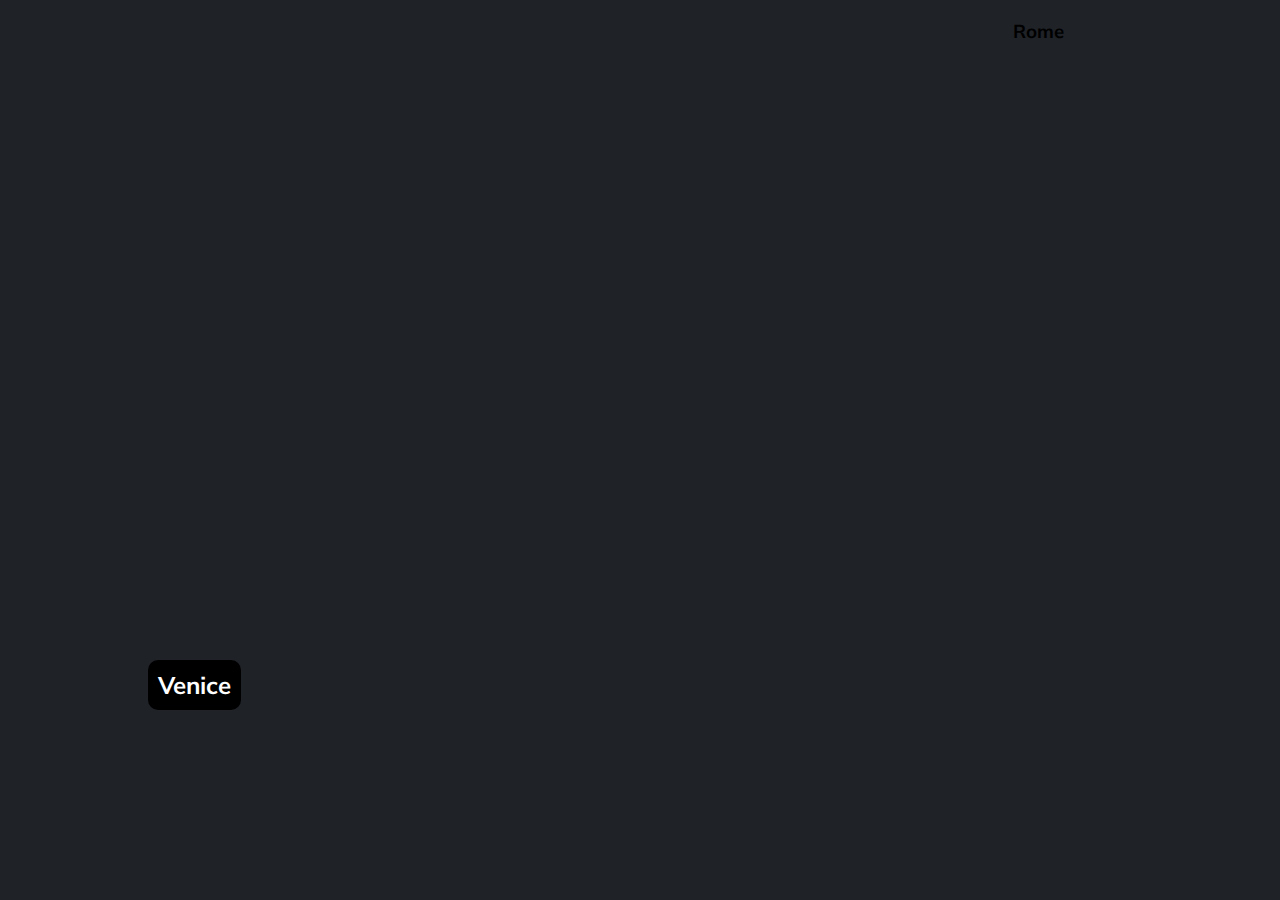
<file: marathon-urok-1/index.html>
<!DOCTYPE html>
<html lang="en">
	<head>
		<meta charset="UTF-8" />
		<meta name="viewport" content="width=device-width, initial-scale=1.0" />
		<link rel="stylesheet" href="styles.css" />
		<title>Карточки | Проект 1</title>
	</head>
	<body>
		<div class="container">
			<div
				class="slide"
				style="
					background-image: url('https://images.unsplash.com/photo-1616234643798-12dc87da67b4?ixid=MnwxMjA3fDB8MHxwaG90by1wYWdlfHx8fGVufDB8fHx8&ixlib=rb-1.2.1&auto=format&fit=crop&w=871&q=80');
				"
			>
				<h3>Cinque Terre</h3>
			</div>
			<div
				class="slide"
				style="
					background-image: url('https://images.unsplash.com/photo-1533676802871-eca1ae998cd5?ixid=MnwxMjA3fDB8MHxwaG90by1wYWdlfHx8fGVufDB8fHx8&ixlib=rb-1.2.1&auto=format&fit=crop&w=1033&q=80');
				"
			>
				<h3>Venice</h3>
			</div>
			<div
				class="slide"
				style="
					background-image: url('https://images.unsplash.com/photo-1525874684015-58379d421a52?ixid=MnwxMjA3fDB8MHxwaG90by1wYWdlfHx8fGVufDB8fHx8&ixlib=rb-1.2.1&auto=format&fit=crop&w=1170&q=80');
				"
			></div>
			<h3>Rome</h3>
			<div
				class="slide"
				style="
					background-image: url('https://images.unsplash.com/photo-1549893072-4bc678117f45?ixid=MnwxMjA3fDB8MHxwaG90by1wYWdlfHx8fGVufDB8fHx8&ixlib=rb-1.2.1&auto=format&fit=crop&w=774&q=80');
				"
			>
				<h3>Portofino</h3>
			</div>
			<div
				class="slide"
				style="
					background-image: url('https://images.unsplash.com/photo-1499678329028-101435549a4e?ixid=MnwxMjA3fDB8MHxwaG90by1wYWdlfHx8fGVufDB8fHx8&ixlib=rb-1.2.1&auto=format&fit=crop&w=870&q=80');
				"
			>
				<h3>Vernazza</h3>
			</div>
		</div>
		<script src="main.js"></script>
	</body>
</html>
</file>
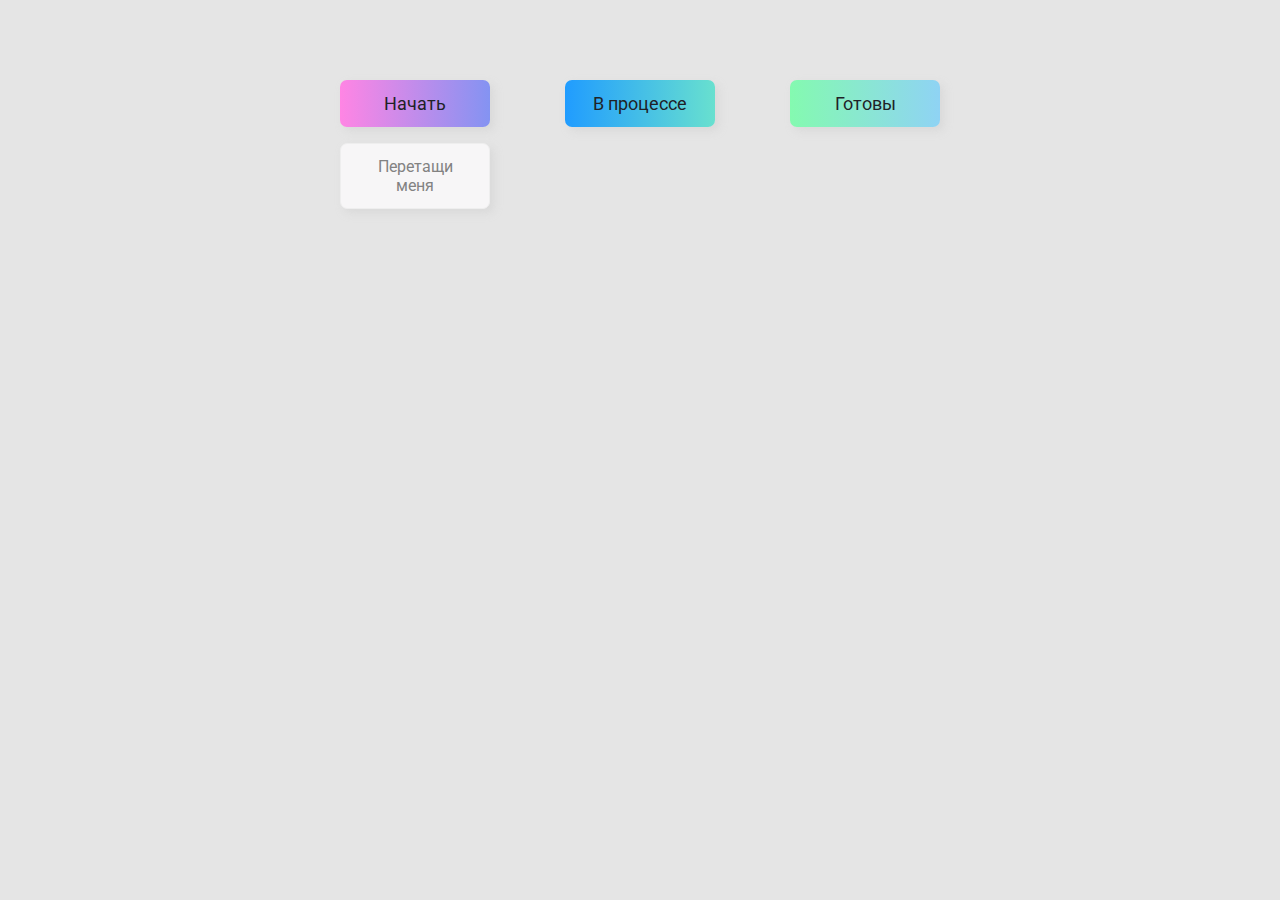
<file: marathon-urok-2/index.html>
<!DOCTYPE html>
<html lang="en">
	<head>
		<meta charset="UTF-8" />
		<meta name="viewport" content="width=device-width, initial-scale=1.0" />
		<link rel="stylesheet" href="styles.css" />
		<title>Drag & Drop | Проект 2</title>
	</head>
	<body>
		<div>
			<div class="row">
				<div class="col-header start">Начать</div>
				<div class="col-header progress">В процессе</div>
				<div class="col-header done">Готовы</div>
			</div>

			<div class="row">
				<div class="placeholder">
					<div class="item" draggable="true">Перетащи меня</div>
				</div>
				<div class="placeholder"></div>
				<div class="placeholder"></div>
			</div>
		</div>
		<script src="script.js"></script>
	</body>
</html>
</file>
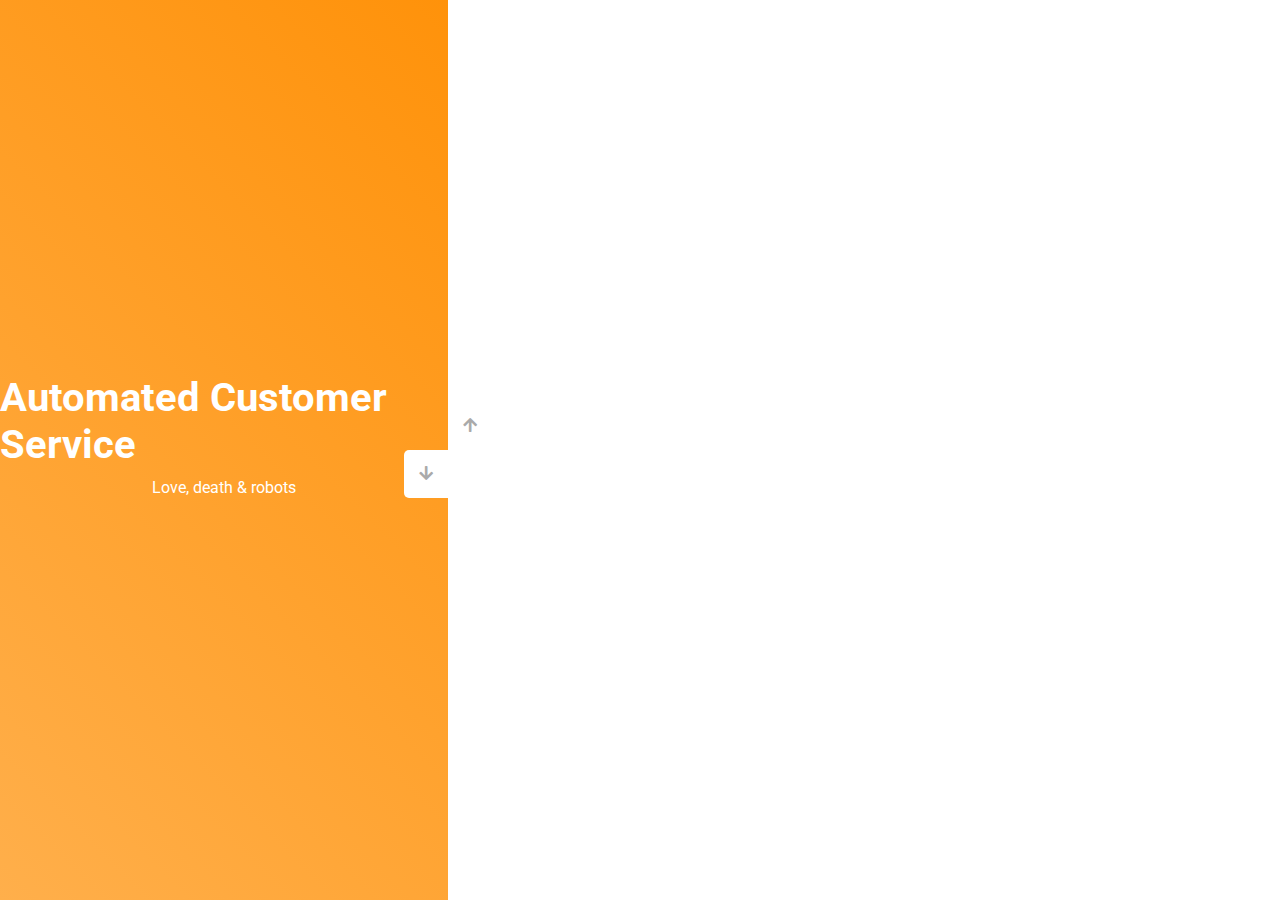
<file: marathon-urok-3/index.html>
<!DOCTYPE html>
<html lang="en">
	<head>
		<meta charset="UTF-8" />
		<meta name="viewport" content="width=device-width, initial-scale=1.0" />
		<link rel="stylesheet" href="https://cdnjs.cloudflare.com/ajax/libs/font-awesome/5.15.1/css/all.min.css" />
		<link rel="stylesheet" href="style.css" />
		<title>Слайдер | Проект 3</title>
	</head>
	<body>
		<div class="container">
			<div class="sidebar">
				<div
					style="
						background: linear-gradient(
							45deg,
							rgba(247, 196, 10, 1) 0%,
							rgba(247, 196, 10, 1) 27%,
							rgba(131, 255, 117, 1) 100%
						);
					"
				>
					<h1>Snow in the desert</h1>
					<p>Love, death & robots</p>
				</div>
				<div style="background: linear-gradient(45deg, rgba(12, 115, 166, 1) 0%, rgba(117, 232, 255, 1) 100%)">
					<h1>Life Hutch</h1>
					<p>Love, death & robots</p>
				</div>
				<div style="background: linear-gradient(45deg, rgba(15, 115, 53, 1) 0%, rgba(227, 240, 115, 1) 100%)">
					<h1>Zima Blue</h1>
					<p>Love, death & robots</p>
				</div>
				<div style="background: linear-gradient(45deg, rgba(125, 125, 125, 1) 0%, rgba(26, 7, 17, 1) 100%)">
					<h1>Automated Customer Service</h1>
					<p>Love, death & robots</p>
				</div>
				<div style="background: linear-gradient(45deg, rgba(64, 45, 47, 1) 0%, rgba(230, 41, 63, 1) 100%)">
					<h1>Automated Customer Service</h1>
					<p>Love, death & robots</p>
				</div>
				<div style="background: linear-gradient(45deg, rgba(255, 175, 75, 1) 0%, rgba(255, 146, 10, 1) 100%)">
					<h1>Automated Customer Service</h1>
					<p>Love, death & robots</p>
				</div>
			</div>
			<div class="main-slide">
				<div
					style="
						background-image: url('https://images.unsplash.com/photo-1474511320723-9a56873867b5?ixlib=rb-4.0.3&ixid=MnwxMjA3fDB8MHxwaG90by1wYWdlfHx8fGVufDB8fHx8&auto=format&fit=crop&w=1172&q=80');
					"
				></div>
				<div
					style="
						background-image: url('https://images.unsplash.com/photo-1558954350-2bc4ea82347f?ixlib=rb-4.0.3&ixid=MnwxMjA3fDB8MHxwaG90by1wYWdlfHx8fGVufDB8fHx8&auto=format&fit=crop&w=1115&q=80');
					"
				></div>
				<div
					style="
						background-image: url('https://images.unsplash.com/photo-1534575180408-b7d7c0136ee8?ixlib=rb-4.0.3&ixid=MnwxMjA3fDB8MHxwaG90by1wYWdlfHx8fGVufDB8fHx8&auto=format&fit=crop&w=1170&q=80');
					"
				></div>
				<div
					style="
						background-image: url('https://images.unsplash.com/photo-1497752531616-c3afd9760a11?ixlib=rb-4.0.3&ixid=MnwxMjA3fDB8MHxwaG90by1wYWdlfHx8fGVufDB8fHx8&auto=format&fit=crop&w=1170&q=80');
					"
				></div>
				<div
					style="
						background-image: url('https://images.unsplash.com/photo-1560275619-4662e36fa65c?ixlib=rb-4.0.3&ixid=MnwxMjA3fDB8MHxwaG90by1wYWdlfHx8fGVufDB8fHx8&auto=format&fit=crop&w=1200&q=80');
					"
				></div>
				<div
					style="
						background-image: url('https://images.unsplash.com/photo-1559253664-ca249d4608c6?ixlib=rb-4.0.3&ixid=MnwxMjA3fDB8MHxwaG90by1wYWdlfHx8fGVufDB8fHx8&auto=format&fit=crop&w=1170&q=80');
					"
				></div>
			</div>
			<div class="controls">
				<button class="down-button">
					<i class="fas fa-arrow-down"></i>
				</button>
				<button class="up-button">
					<i class="fas fa-arrow-up"></i>
				</button>
			</div>
		</div>

		<script src="script.js"></script>
	</body>
</html>
</file>
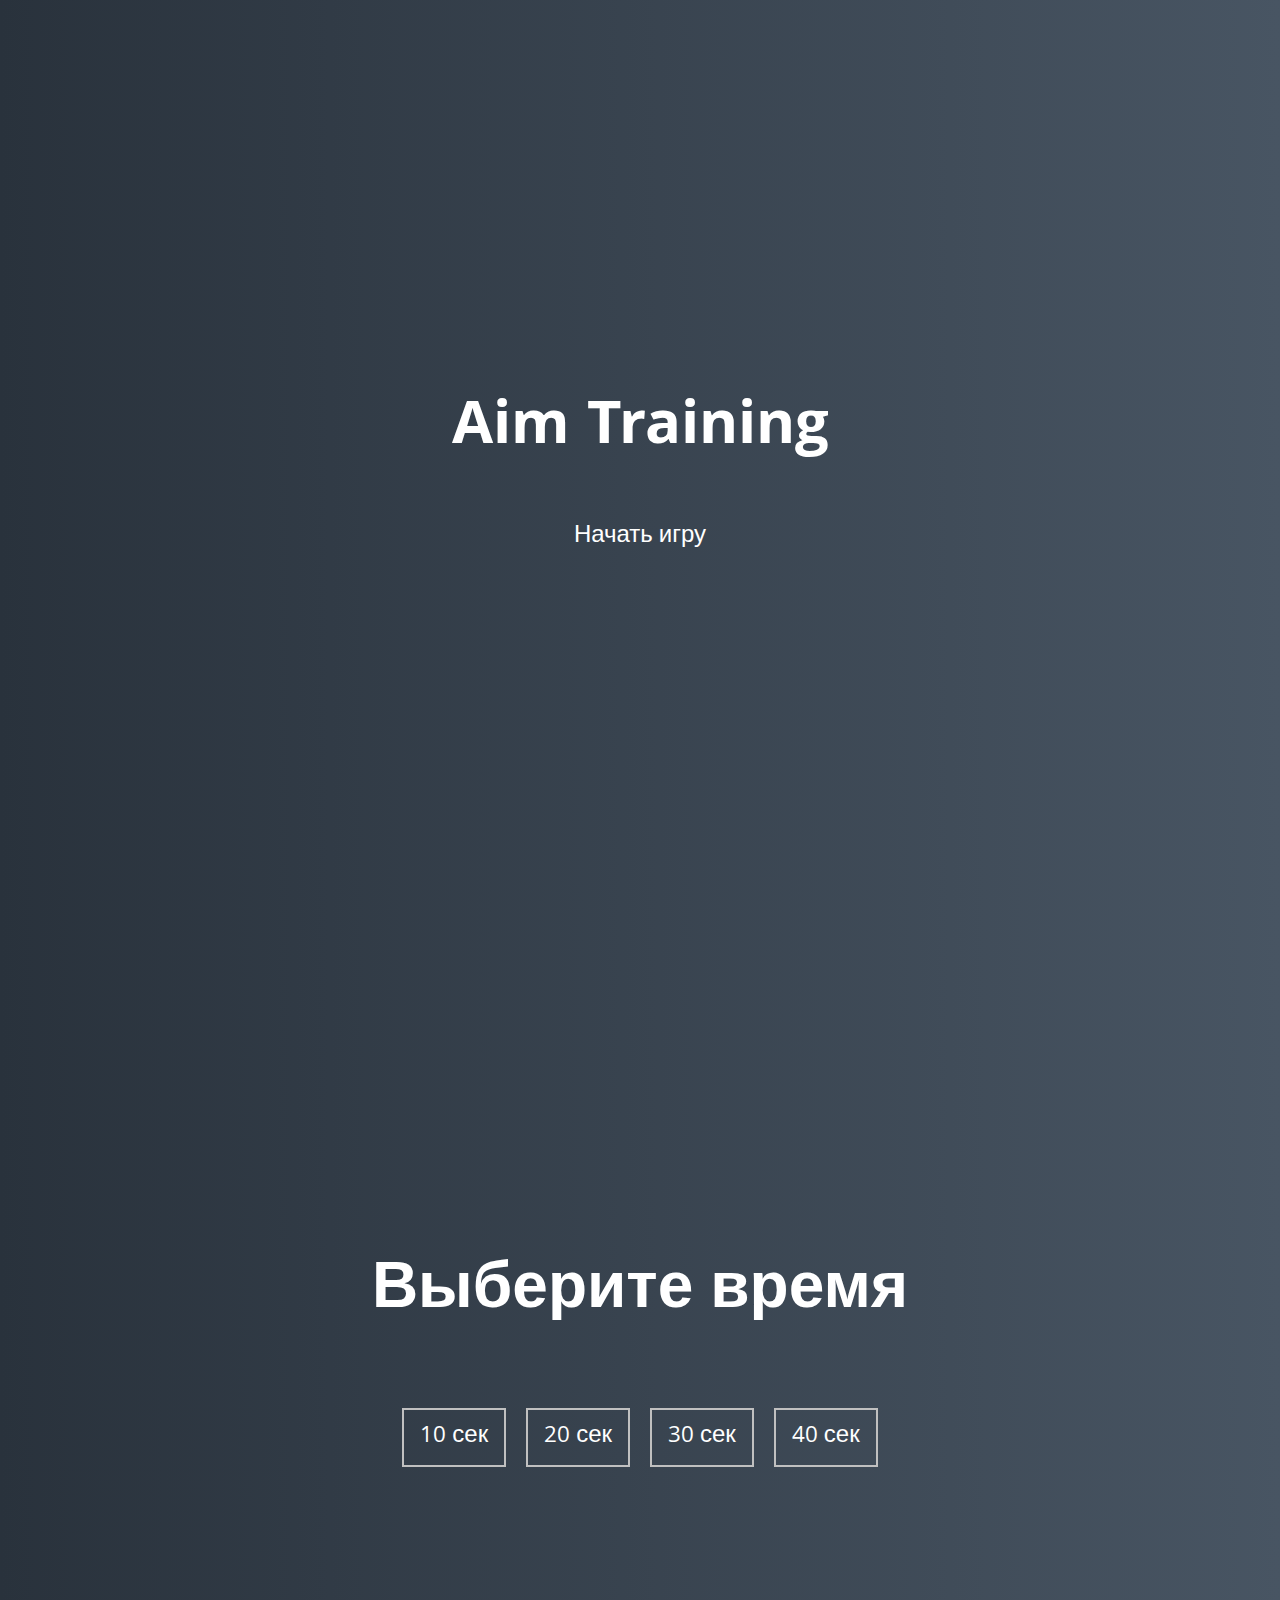
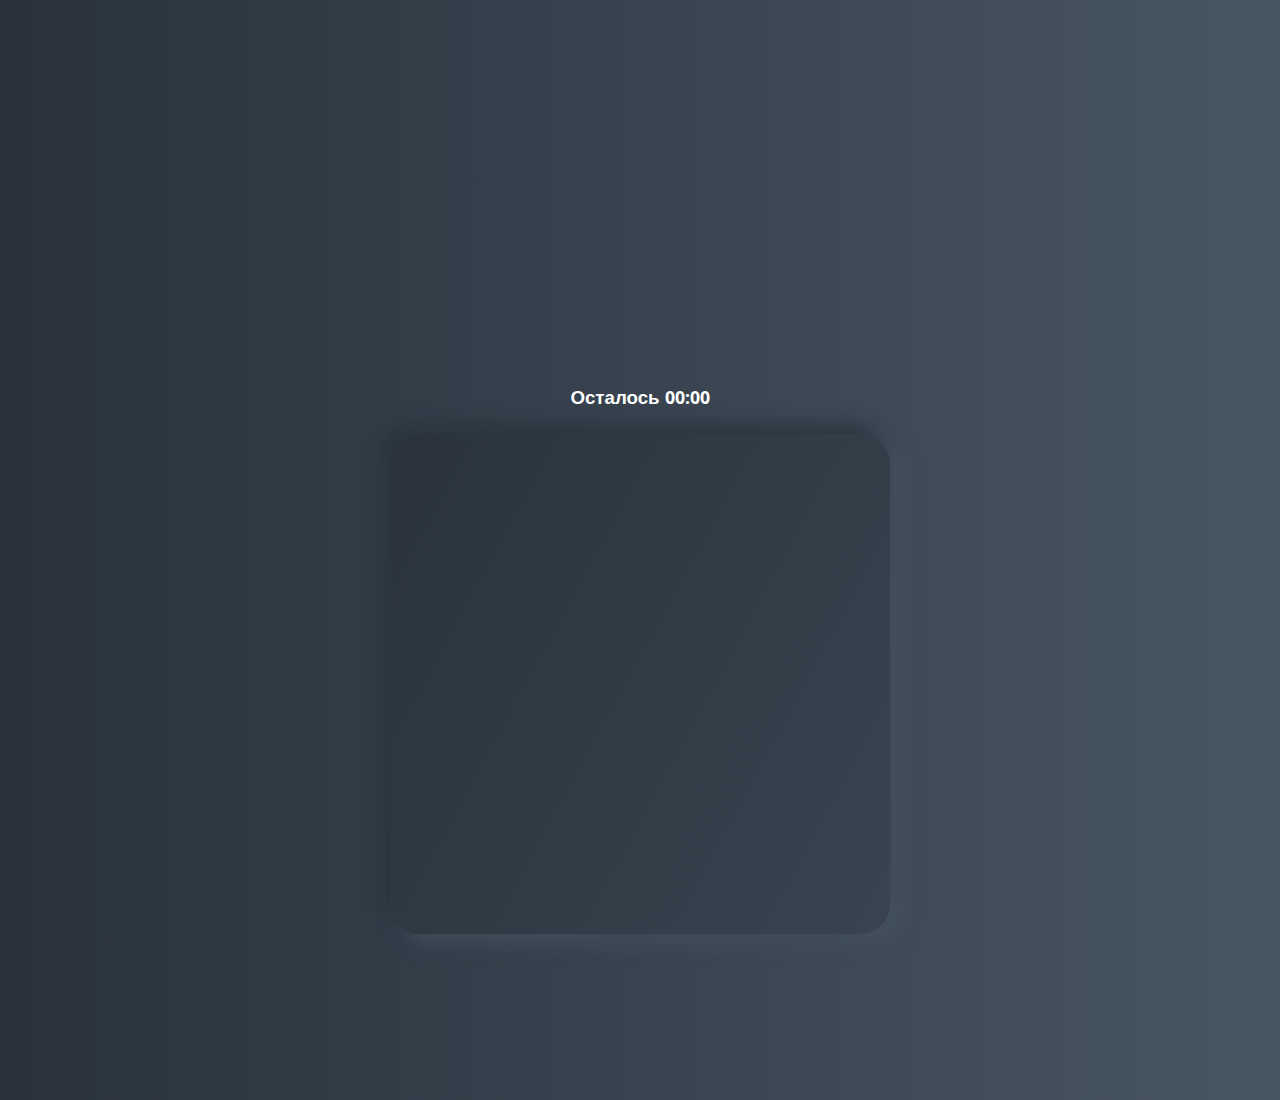
<file: marathon-urok-5/index.html>
<!DOCTYPE html>
<html lang="en">
	<head>
		<meta charset="UTF-8" />
		<meta name="viewport" content="width=device-width, initial-scale=1.0" />
		<link rel="stylesheet" href="styles.css" />
		<title>Aim Training | Проект 5</title>
	</head>
	<body>
		<div class="screen">
			<h1>Aim Training</h1>
			<a href="#" id="start" class="start">Начать игру</a>
		</div>

		<div class="screen">
			<h1>Выберите время</h1>
			<ul class="time-list" id="time-list">
				<li>
					<button data-time="10" class="time-btn">10 сек</button>
				</li>
				<li>
					<button data-time="20" class="time-btn">20 сек</button>
				</li>
				<li>
					<button data-time="30" class="time-btn">30 сек</button>
				</li>
				<li>
					<button data-time="40" class="time-btn">40 сек</button>
				</li>
			</ul>
		</div>

		<div class="screen">
			<h3>Осталось <span id="time">00:00</span></h3>
			<div class="board" id="board"></div>
		</div>

		<script src="script.js"></script>
	</body>
</html>
</file>
<file: marathon-urok-1/styles.css>
@import url("https://fonts.googleapis.com/css?family=Muli&display=swap");

* {
  box-sizing: border-box;
}

body {
  font-family: "Muli", sans-serif;
  overflow: hidden;
  margin: 0;
  background: #1f2227;
  display: flex;
  justify-content: center;
  align-items: center;
}

.container {
  width: 100%;
  display: flex;
  padding: 0 20px;
}

.slide {
  position: relative;
  height: 80vh;
  border-radius: 20px;
  display: flex;
  margin: 10px;
  cursor: pointer;
  color: #fff;
  flex: 1;
  background-size: cover;
  background-position: center;
  background-repeat: no-repeat;
  transition: all 500ms ease-in-out;
}

.slide h3 {
  padding: 10px;
  display: flex;
  justify-content: center;
  align-items: center;
  flex-wrap: wrap;
  background: #000;
  border-radius: 10px;
  color: #fff; 
  position: absolute;
  font-size: 24px;
  bottom: 20px;
  left: 20px;
  margin: 0;
  opacity: 0;
}

.slide.active {
  flex: 10;
}

.slide.active h3 {
  opacity: 1;
  transition: opacity 0.3s ease-in 0.3s;
}
</file>
<file: marathon-urok-2/styles.css>
@import url("https://fonts.googleapis.com/css?family=Roboto&display=swap");

* {
  box-sizing: border-box;
}

body {
  font-family: "Roboto", sans-serif;
  background-color: #e5e5e5;
  display: flex;
  padding-top: 5rem;
  justify-content: center;
  overflow: hidden;
  margin: 0;
}

.row {
  display: flex;
  width: 600px;
  justify-content: space-between;
  margin-bottom: 1rem;
}

.col-header {
  width: 150px;
  box-shadow: 4px 4px 9px rgba(198, 198, 198, 0.36);
  border-radius: 7px;
  padding: 0.8rem 1rem;
  font-size: 18px;
  text-align: center;
  color: #1f2227;
}

.item {
  display: flex;
  justify-content: center;
  align-items: center;
  width: 150px;
  height: 66px;
  border: 1px solid #eee;
  box-shadow: 4px 4px 9px rgba(198, 198, 198, 0.36);
  border-radius: 7px;
  background: #f7f6f7;
  padding: 0.8rem 1rem;
  color: #828282;
  text-align: center;
  cursor: grab;
  user-select: none;
}

.item:active {
  cursor: grabbing;
}

.placeholder {
  width: 150px;
  height: 150px;
}

.start {
  background: linear-gradient(90deg, #ff85e4 0%, #229efd 179.25%);
}

.progress {
  background: linear-gradient(90deg, #209cff 0%, #68e0cf 100%);
}

.done {
  background: linear-gradient(90deg, #84fab0 0%, #8fd3f4 100%);
}

.hold {
  width: 180px;
  height: 88px;
}

.hide {
  display: none;
}

.hovered {
  border: 1px dashed #1f2227;
}
</file>
<file: marathon-urok-3/style.css>
@import url("https://fonts.googleapis.com/css?family=Roboto&display=swap");

* {
  box-sizing: border-box;
  margin: 0;
  padding: 0;
}

body {
  font-family: "Roboto", sans-serif;
  height: 100vh;
}

.container {
  position: relative;
  overflow: hidden;
  width: 100vw;
  height: 100vh;
}

.sidebar {
  height: 100%;
  width: 35%;
  position: absolute;
  top: 0;
  left: 0;
  transition: transform 0.5s ease-in-out;
}

.sidebar > div {
  height: 100%;
  width: 100%;
  display: flex;
  flex-direction: column;
  align-items: center;
  justify-content: center;
  color: #fff;
}

.sidebar h1 {
  font-size: 40px;
  margin-bottom: 10px;
  margin-top: -30px;
}

.main-slide {
  height: 100%;
  position: absolute;
  top: 0;
  left: 35%;
  width: 65%;
  transition: transform 0.5s ease-in-out;
}

.main-slide > div {
  background-repeat: no-repeat;
  background-size: cover;
  background-position: center center;
  height: 100%;
  width: 100%;
}

button {
  background-color: #fff;
  border: none;
  color: #aaa;
  cursor: pointer;
  font-size: 16px;
  padding: 15px;
}

button:hover {
  color: #222;
}

button:focus {
  outline: none;
}

.container .controls button {
  position: absolute;
  left: 35%;
  top: 50%;
  z-index: 100;
}

.container .controls .down-button {
  transform: translateX(-100%);
  border-top-left-radius: 5px;
  border-bottom-left-radius: 5px;
}

.container .controls .up-button {
  transform: translateY(-100%);
  border-top-right-radius: 5px;
  border-bottom-right-radius: 5px;
}
</file>
<file: marathon-urok-5/styles.css>
@import url("https://fonts.googleapis.com/css?family=Khula&display=swap");

* {
  box-sizing: border-box;
}

body {
  color: #fff;
  font-family: "Khula", sans-serif;
  height: 100vh;
  overflow: hidden;
  margin: 0;
  text-align: center;
}

a {
  color: #fff;
  text-decoration: none;
}

a:hover {
  color: #16d9e3;
}

.start {
  font-size: 1.5rem;
}

h1 {
  line-height: 1.4;
  font-size: 4rem;
}

.screen {
  display: flex;
  flex-direction: column;
  align-items: center;
  justify-content: center;
  height: 100vh;
  width: 100vw;
  transition: margin 0.5s ease-out;
  background: linear-gradient(90deg, #29323c 0%, #485563 100%);
}

.screen.up {
  margin-top: -100vh;
}

.time-list {
  display: flex;
  flex-wrap: wrap;
  justify-content: center;
  list-style: none;
  padding: 0;
}

.time-list li {
  margin: 10px;
}

.time-btn {
  background-color: transparent;
  border: 2px solid #c0c0c0;
  color: #fff;
  cursor: pointer;
  font-family: inherit;
  padding: 0.5rem 1rem;
  font-size: 1.5rem;
}

.time-btn:hover {
  border: 2px solid #16d9e3;
  color: #16d9e3;
}

.hide {
  opacity: 0;
}

.primary {
  color: #16d9e3;
}

.board {
  display: flex;
  justify-content: center;
  align-items: center;
  position: relative;
  width: 500px;
  height: 500px;
  background: linear-gradient(118.38deg, #29323c -4.6%, #485563 200.44%);
  box-shadow: -8px -8px 20px #2a333d, 10px 7px 20px #475462;
  border-radius: 30px;
  overflow: hidden;
}

.circle {
  background: linear-gradient(90deg, #16d9e3 0%, #30c7ec 47%, #46aef7 100%);
  position: absolute;
  border-radius: 50%;
  cursor: pointer;
}
</file>
